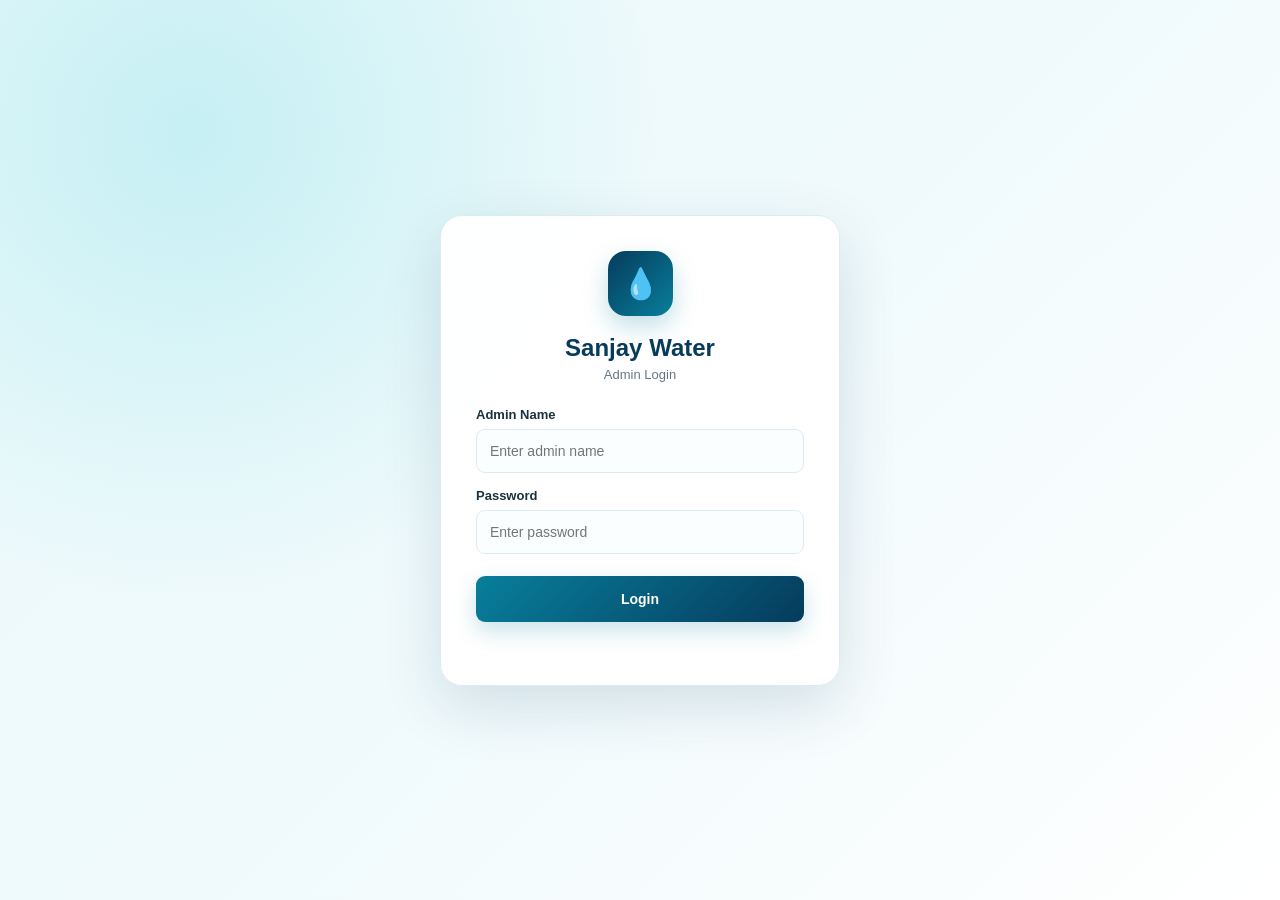
<file: admin/index.html>
<!DOCTYPE html>
<html lang="en">
<head>
    <meta charset="UTF-8">
    <meta name="viewport" content="width=device-width, initial-scale=1.0">

    <title>Sanjay Water | Admin Dashboard</title>

    <link rel="stylesheet" href="./admin.css">
</head>

<body>

<!-- ADMIN LOGIN -->
<div class="login-screen" id="loginScreen">

    <div class="login-box">

        <div class="login-logo">💧</div>

        <h2>Sanjay Water</h2>
        <p>Admin Login</p>

        <form id="loginForm">

            <label>Admin Name</label>

            <input
                type="text"
                id="adminName"
                placeholder="Enter admin name"
                autocomplete="username"
                required
            >

            <label>Password</label>

            <input
                type="password"
                id="adminPassword"
                placeholder="Enter password"
                autocomplete="current-password"
                required
            >

            <button type="submit" id="loginButton">
    <span id="loginButtonText">Login</span>
    <span class="loader" id="loginLoader"></span>
</button>

            <div class="login-error" id="loginError"></div>

        </form>

    </div>

</div>

    <!-- Sidebar -->
    <aside class="sidebar" id="sidebar">

        <div class="logo">
            <div class="logo-icon">💧</div>
            <div>
                <h2>Sanjay Water</h2>
                <span>Admin Panel</span>
            </div>
        </div>

        <nav>

            <a href="#" class="nav-link active" data-section="dashboard">
                <span>📊</span>
                Dashboard
            </a>

            <a href="#" class="nav-link" data-section="orders">
                <span>📦</span>
                Orders
            </a>

            <a href="#" class="nav-link" data-section="customers">
                <span>👥</span>
                Customers
            </a>

            <a href="#" class="nav-link" data-section="products">
                <span>💧</span>
                Products
            </a>

            <a href="#" class="nav-link" data-section="settings">
                <span>⚙️</span>
                Settings
            </a>

        </nav>

        <div class="sidebar-bottom">

            <a href="../index.html" class="back-site">
                ← Back to Website
            </a>

        </div>

    </aside>


    <!-- Main Content -->
    <main class="main">

        <!-- Header -->
        <header class="header">

            <button class="menu-btn" id="menuBtn">
                ☰
            </button>

            <div>
                <h1 id="pageTitle">Dashboard</h1>
                <p>Welcome back, Sanjay Singh 👋</p>
            </div>

            <div class="admin-profile">

                <div class="notification">
                    🔔
                    <span class="notification-dot"></span>
                </div>

                <div class="profile-avatar">
                    A
                </div>

                <div class="profile-info">
                    <strong>Admin</strong>
                    <span>Administrator</span>
                </div>

            </div>

        </header>


        <!-- Dashboard Section -->
        <section class="section active" id="dashboard">

            <!-- Stats -->
            <div class="stats-grid">

                <div class="stat-card">
                    <div class="stat-icon blue">📦</div>
                    <div>
                        <span>Total Orders</span>
                        <h2 id="totalOrders">0</h2>
                    </div>
                </div>

                <div class="stat-card">
                    <div class="stat-icon orange">⏳</div>
                    <div>
                        <span>Pending</span>
                        <h2 id="pendingOrders">0</h2>
                    </div>
                </div>

                <div class="stat-card">
                    <div class="stat-icon green">✓</div>
                    <div>
                        <span>Delivered</span>
                        <h2 id="deliveredOrders">0</h2>
                    </div>
                </div>

                <div class="stat-card">
                    <div class="stat-icon red">✕</div>
                    <div>
                        <span>Cancelled</span>
                        <h2 id="cancelledOrders">0</h2>
                    </div>
                </div>

            </div>


            <!-- Revenue -->
            <div class="revenue-card">

                <div>
                    <span>Total Revenue</span>
                    <h2 id="totalRevenue">₹0</h2>
                    <small>This is demo data for now</small>
                </div>

                <div class="revenue-icon">
                    💰
                </div>

            </div>


            <!-- Recent Orders -->
            <div class="card">

                <div class="card-header">

                    <div>
                        <h2>Recent Orders</h2>
                        <p>Latest customer orders</p>
                    </div>

                    <button class="view-all" onclick="showSection('orders')">
                        View All
                    </button>

                </div>

                <div class="table-wrapper">

                    <table>

                        <thead>
                            <tr>
                                <th>Order ID</th>
                                <th>Customer</th>
                                <th>Mobile</th>
                                <th>Bottle</th>
                                <th>Qty</th>
                                <th>Status</th>
                            </tr>
                        </thead>

                        <tbody id="recentOrdersTable"></tbody>

                    </table>

                </div>

            </div>

        </section>


        <!-- Orders Section -->
        <section class="section" id="orders">

            <div class="section-heading">

                <div>
                    <h2>All Orders</h2>
                    <p>Manage customer orders</p>
                </div>

            </div>


            <!-- Search -->
            <div class="search-box">

                <span>🔍</span>

                <input
                    type="text"
                    id="searchInput"
                    placeholder="Search by name, mobile or order ID..."
                >

            </div>


            <div class="filter-row">

                <button class="filter-btn active" data-filter="all">
                    All
                </button>

                <button class="filter-btn" data-filter="Pending">
                    Pending
                </button>

                <button class="filter-btn" data-filter="Confirmed">
                    Confirmed
                </button>

                <button class="filter-btn" data-filter="Delivered">
                    Delivered
                </button>

                <button class="filter-btn" data-filter="Cancelled">
                    Cancelled
                </button>

            </div>


            <div class="card">

                <div class="table-wrapper">

                    <table>

                        <thead>
                            <tr>
                                <th>Order ID</th>
                                <th>Customer</th>
                                <th>Mobile</th>
                                <th>Address</th>
                                <th>Bottle</th>
                                <th>Qty</th>
                                <th>Date</th>
                                <th>Status</th>
                                <th>Action</th>
                            </tr>
                        </thead>

                        <tbody id="ordersTable"></tbody>

                    </table>

                </div>

            </div>

        </section>


        <!-- Customers -->
        <section class="section" id="customers">

            <div class="section-heading">
                <div>
                    <h2>Customers</h2>
                    <p>Customer information</p>
                </div>
            </div>

            <div class="customer-grid" id="customerGrid"></div>

        </section>


        <!-- Products -->
        <section class="section" id="products">

            <div class="section-heading">
                <div>
                    <h2>Products</h2>
                    <p>Manage water bottle products</p>
                </div>
            </div>

            <div class="product-grid">

                <div class="product-card">
                    <div class="product-icon">💧</div>
                    <h3>1 Litre Bottle</h3>
                    <p>Small water bottle</p>
                    <strong>₹20</strong>
                </div>

                <div class="product-card">
                    <div class="product-icon">💧</div>
                    <h3>5 Litre Bottle</h3>
                    <p>Medium water bottle</p>
                    <strong>₹40</strong>
                </div>

                <div class="product-card">
                    <div class="product-icon">💧</div>
                    <h3>10 Litre Bottle</h3>
                    <p>Large water bottle</p>
                    <strong>₹60</strong>
                </div>

                <div class="product-card">
                    <div class="product-icon">💧</div>
                    <h3>20 Litre Bottle</h3>
                    <p>Water jar</p>
                    <strong>₹80</strong>
                </div>

            </div>

        </section>


        <!-- Settings -->
        <section class="section" id="settings">

            <div class="section-heading">
                <div>
                    <h2>Settings</h2>
                    <p>Admin panel settings</p>
                </div>
            </div>

            <div class="card settings-card">

                <h3>Store Information</h3>

                <label>Store Name</label>
                <input type="text" value="Sanjay Water">

                <label>Phone Number</label>
                <input type="tel" placeholder="Enter phone number">

                <label>Address</label>
                <textarea placeholder="Enter store address"></textarea>

                <button class="save-btn">
                    Save Changes
                </button>

            </div>

        </section>

    </main>


    <!-- Order Details Modal -->
    <div class="modal" id="orderModal">

        <div class="modal-box">

            <button class="close-modal" onclick="closeModal()">
                ×
            </button>

            <h2>Order Details</h2>

            <div id="orderDetails"></div>

        </div>

    </div>


    <script src="./admin.js"></script>

</body>
</html>
</file>
<file: admin/admin.css>
:root {
    --primary: #087F9C;
    --primary-dark: #063B5C;
    --aqua: #19C3D1;
    --light: #F0FAFC;
    --white: #FFFFFF;
    --dark: #19323F;
    --muted: #617783;
    --border: #DCEBF0;
    --shadow: 0 12px 35px rgba(6, 59, 92, 0.10);
    --shadow-hover: 0 16px 40px rgba(6, 59, 92, 0.15);
    --radius: 15px;
    --transition: 0.3s ease;
}

* {
    margin: 0;
    padding: 0;
    box-sizing: border-box;
}

body {
    font-family: Arial, sans-serif;
    background: #F0FAFC;
    color: var(--dark);
}

/* Sidebar */

.sidebar {
    width: 250px;
    height: 100vh;
    position: fixed;
    left: 0;
    top: 0;
    background: #FFFFFF;
    border-right: 1px solid var(--border);
    padding: 22px 15px;
    display: flex;
    flex-direction: column;
    z-index: 1000;
    box-shadow: 4px 0 25px rgba(6, 59, 92, 0.04);
}

.logo {
    display: flex;
    align-items: center;
    gap: 12px;
    padding: 5px 10px 30px;
}

.logo-icon {
    width: 45px;
    height: 45px;
    border-radius: 12px;
    background: linear-gradient(135deg, var(--primary-dark), var(--primary));
    color: white;
    display: flex;
    align-items: center;
    justify-content: center;
    font-size: 23px;
    box-shadow: 0 8px 20px rgba(8, 127, 156, 0.22);
}

.logo h2 {
    font-size: 17px;
    color: var(--primary-dark);
}

.logo span {
    font-size: 11px;
    color: var(--muted);
}

/* Navigation */

nav {
    display: flex;
    flex-direction: column;
    gap: 7px;
}

.nav-link {
    text-decoration: none;
    color: #617783;
    padding: 13px 15px;
    border-radius: 10px;
    display: flex;
    gap: 13px;
    align-items: center;
    font-size: 14px;
    transition: var(--transition);
}

.nav-link:hover {
    background: #E8F8FA;
    color: var(--primary);
    transform: translateX(2px);
}

.nav-link.active {
    background: linear-gradient(135deg, var(--primary-dark), var(--primary));
    color: white;
    box-shadow: 0 8px 22px rgba(6, 59, 92, 0.18);
}

.sidebar-bottom {
    margin-top: auto;
}

.back-site {
    display: block;
    text-decoration: none;
    color: var(--primary);
    padding: 13px;
    font-size: 14px;
    border-radius: 9px;
    transition: var(--transition);
}

.back-site:hover {
    background: #E8F8FA;
    color: var(--primary-dark);
}

/* Main */

.main {
    margin-left: 250px;
    min-height: 100vh;
}

.header {
    height: 85px;
    background: rgba(255, 255, 255, 0.92);
    backdrop-filter: blur(18px);
    -webkit-backdrop-filter: blur(18px);
    border-bottom: 1px solid var(--border);
    padding: 0 30px;
    display: flex;
    align-items: center;
    justify-content: space-between;
    box-shadow: 0 4px 25px rgba(6, 59, 92, 0.05);
}

.header h1 {
    font-size: 24px;
    color: var(--primary-dark);
}

.header p {
    font-size: 13px;
    color: var(--muted);
    margin-top: 4px;
}

.admin-profile {
    display: flex;
    align-items: center;
    gap: 13px;
}

.notification {
    font-size: 20px;
    position: relative;
    margin-right: 10px;
}

.notification-dot {
    position: absolute;
    width: 7px;
    height: 7px;
    background: #E63946;
    border-radius: 50%;
    right: -1px;
    top: 0;
}

.profile-avatar {
    width: 40px;
    height: 40px;
    background: linear-gradient(135deg, var(--primary-dark), var(--primary));
    color: white;
    border-radius: 50%;
    display: flex;
    align-items: center;
    justify-content: center;
    font-weight: bold;
    box-shadow: 0 6px 15px rgba(8, 127, 156, 0.20);
}

.profile-info {
    display: flex;
    flex-direction: column;
}

.profile-info strong {
    font-size: 13px;
    color: var(--dark);
}

.profile-info span {
    color: var(--muted);
    font-size: 11px;
}

.menu-btn {
    display: none;
}

/* Sections */

.section {
    display: none;
    padding: 30px;
}

.section.active {
    display: block;
}

.section-heading {
    display: flex;
    justify-content: space-between;
    margin-bottom: 25px;
}

.section-heading h2 {
    font-size: 22px;
    color: var(--primary-dark);
}

.section-heading p {
    color: var(--muted);
    font-size: 13px;
    margin-top: 5px;
}

/* Stats */

.stats-grid {
    display: grid;
    grid-template-columns: repeat(4, 1fr);
    gap: 18px;
}

.stat-card {
    background: white;
    border: 1px solid var(--border);
    border-radius: var(--radius);
    padding: 20px;
    display: flex;
    align-items: center;
    gap: 15px;
    box-shadow: var(--shadow);
    transition: var(--transition);
}

.stat-card:hover {
    transform: translateY(-3px);
    box-shadow: var(--shadow-hover);
}

.stat-icon {
    width: 50px;
    height: 50px;
    border-radius: 13px;
    display: flex;
    align-items: center;
    justify-content: center;
    font-size: 21px;
}

.stat-icon.blue {
    background: #E2F6FA;
}

.stat-icon.orange {
    background: #FFF2DF;
}

.stat-icon.green {
    background: #E6F8EE;
}

.stat-icon.red {
    background: #FFE9E9;
}

.stat-card span {
    color: var(--muted);
    font-size: 12px;
}

.stat-card h2 {
    margin-top: 5px;
    color: var(--primary-dark);
}

/* Revenue */

.revenue-card {
    margin-top: 20px;
    padding: 25px;
    border-radius: var(--radius);
    background:
        radial-gradient(
            circle at 85% 20%,
            rgba(25, 195, 209, 0.35),
            transparent 35%
        ),
        linear-gradient(
            135deg,
            var(--primary-dark),
            var(--primary)
        );
    color: white;
    display: flex;
    justify-content: space-between;
    align-items: center;
    box-shadow: 0 15px 35px rgba(6, 59, 92, 0.18);
}

.revenue-card span {
    opacity: 0.82;
    font-size: 13px;
}

.revenue-card h2 {
    font-size: 30px;
    margin: 7px 0;
}

.revenue-card small {
    opacity: 0.7;
}

.revenue-icon {
    font-size: 45px;
}

/* Card */

.card {
    background: white;
    border: 1px solid var(--border);
    border-radius: var(--radius);
    margin-top: 20px;
    overflow: hidden;
    box-shadow: var(--shadow);
}

.card-header {
    padding: 20px;
    display: flex;
    justify-content: space-between;
    align-items: center;
}

.card-header h2 {
    font-size: 18px;
    color: var(--primary-dark);
}

.card-header p {
    font-size: 12px;
    color: var(--muted);
    margin-top: 4px;
}

.view-all {
    border: 0;
    background: #E5F7FA;
    color: var(--primary);
    padding: 9px 14px;
    border-radius: 8px;
    cursor: pointer;
    font-weight: 600;
    transition: var(--transition);
}

.view-all:hover {
    background: var(--primary);
    color: white;
    transform: translateY(-2px);
}

/* Tables */

.table-wrapper {
    width: 100%;
    overflow-x: auto;
}

table {
    width: 100%;
    border-collapse: collapse;
    min-width: 750px;
}

th {
    background: #F2FAFC;
    color: #617783;
    font-size: 11px;
    text-align: left;
    padding: 14px 16px;
    white-space: nowrap;
}

td {
    padding: 15px 16px;
    border-top: 1px solid #E7F0F3;
    font-size: 12px;
    white-space: nowrap;
}

tbody tr {
    transition: 0.2s ease;
}

tbody tr:hover {
    background: #F8FCFD;
}

/* Status */

.status {
    padding: 6px 10px;
    border-radius: 20px;
    font-size: 10px;
    font-weight: bold;
}

.status.Pending {
    background: #FFF2D9;
    color: #C47B00;
}

.status.Confirmed {
    background: #E2F6FA;
    color: var(--primary);
}

.status.Delivered {
    background: #E5F8ED;
    color: #16834B;
}

.status.Cancelled {
    background: #FFE7E7;
    color: #D32F2F;
}

/* Search */

.search-box {
    background: white;
    border: 1px solid var(--border);
    border-radius: 10px;
    padding: 0 15px;
    display: flex;
    align-items: center;
    gap: 10px;
    max-width: 500px;
    box-shadow: 0 5px 18px rgba(6, 59, 92, 0.04);
}

.search-box:focus-within {
    border-color: var(--primary);
    box-shadow: 0 0 0 3px rgba(25, 195, 209, 0.12);
}

.search-box input {
    width: 100%;
    border: 0;
    outline: none;
    padding: 13px 0;
    color: var(--dark);
}

.filter-row {
    display: flex;
    gap: 8px;
    margin-top: 15px;
    flex-wrap: wrap;
}

.filter-btn {
    border: 1px solid var(--border);
    background: white;
    color: var(--muted);
    padding: 8px 14px;
    border-radius: 8px;
    cursor: pointer;
    font-size: 12px;
    transition: var(--transition);
}

.filter-btn:hover {
    border-color: var(--primary);
    color: var(--primary);
}

.filter-btn.active {
    background: linear-gradient(
        135deg,
        var(--primary-dark),
        var(--primary)
    );
    color: white;
    border-color: var(--primary);
    box-shadow: 0 6px 16px rgba(8, 127, 156, 0.18);
}

/* Action */

.action-btn {
    border: 0;
    background: #E5F7FA;
    color: var(--primary);
    padding: 7px 10px;
    border-radius: 7px;
    cursor: pointer;
    font-weight: 600;
    transition: var(--transition);
}

.action-btn:hover {
    background: var(--primary);
    color: white;
    transform: translateY(-1px);
}

/* Customers */

.customer-grid {
    display: grid;
    grid-template-columns: repeat(3, 1fr);
    gap: 18px;
}

.customer-card {
    background: white;
    border: 1px solid var(--border);
    border-radius: var(--radius);
    padding: 20px;
    box-shadow: var(--shadow);
    transition: var(--transition);
}

.customer-card:hover {
    transform: translateY(-3px);
    box-shadow: var(--shadow-hover);
}

.customer-card h3 {
    font-size: 16px;
    color: var(--primary-dark);
}

.customer-card p {
    color: var(--muted);
    font-size: 12px;
    margin-top: 8px;
}

/* Products */

.product-grid {
    display: grid;
    grid-template-columns: repeat(4, 1fr);
    gap: 18px;
}

.product-card {
    background: white;
    border: 1px solid var(--border);
    border-radius: var(--radius);
    padding: 25px;
    box-shadow: var(--shadow);
    transition: var(--transition);
}

.product-card:hover {
    transform: translateY(-4px);
    box-shadow: var(--shadow-hover);
}

.product-icon {
    font-size: 35px;
    margin-bottom: 15px;
}

.product-card h3 {
    font-size: 16px;
    color: var(--primary-dark);
}

.product-card p {
    font-size: 12px;
    color: var(--muted);
    margin: 7px 0 15px;
}

.product-card strong {
    color: var(--primary);
    font-size: 15px;
}

/* Settings */

.settings-card {
    padding: 25px;
    max-width: 600px;
}

.settings-card h3 {
    margin-bottom: 20px;
    color: var(--primary-dark);
}

.settings-card label {
    display: block;
    margin: 15px 0 7px;
    font-size: 13px;
    font-weight: 600;
}

.settings-card input,
.settings-card textarea {
    width: 100%;
    border: 1px solid var(--border);
    padding: 12px;
    border-radius: 8px;
    outline: none;
    color: var(--dark);
    background: #FBFEFF;
    transition: var(--transition);
}

.settings-card input:focus,
.settings-card textarea:focus {
    border-color: var(--primary);
    box-shadow: 0 0 0 3px rgba(25, 195, 209, 0.10);
}

.settings-card textarea {
    min-height: 100px;
    resize: vertical;
}

.save-btn {
    margin-top: 20px;
    background: linear-gradient(
        135deg,
        var(--primary),
        var(--primary-dark)
    );
    color: white;
    border: 0;
    padding: 12px 20px;
    border-radius: 8px;
    cursor: pointer;
    font-weight: 600;
    transition: var(--transition);
    box-shadow: 0 8px 20px rgba(8, 127, 156, 0.20);
}

.save-btn:hover {
    transform: translateY(-2px);
    box-shadow: 0 12px 25px rgba(6, 59, 92, 0.20);
}

/* Modal */

.modal {
    display: none;
    position: fixed;
    inset: 0;
    background: rgba(6, 59, 92, 0.55);
    backdrop-filter: blur(5px);
    -webkit-backdrop-filter: blur(5px);
    align-items: center;
    justify-content: center;
    z-index: 2000;
    padding: 20px;
}

.modal.show {
    display: flex;
}

.modal-box {
    background: white;
    width: 500px;
    max-width: 100%;
    border-radius: 18px;
    padding: 25px;
    position: relative;
    box-shadow: 0 20px 60px rgba(6, 59, 92, 0.20);
}

.modal-box h2 {
    margin-bottom: 20px;
    color: var(--primary-dark);
}

.close-modal {
    position: absolute;
    right: 18px;
    top: 15px;
    border: 0;
    background: none;
    color: var(--muted);
    font-size: 25px;
    cursor: pointer;
    transition: 0.2s ease;
}

.close-modal:hover {
    color: #D32F2F;
    transform: rotate(90deg);
}

/* Mobile */

@media (max-width: 900px) {

    .sidebar {
        transform: translateX(-100%);
        transition: 0.3s;
    }

    .sidebar.open {
        transform: translateX(0);
        box-shadow: 10px 0 35px rgba(6, 59, 92, 0.18);
    }

    .main {
        margin-left: 0;
    }

    .menu-btn {
        display: block;
        border: 0;
        background: transparent;
        color: var(--primary-dark);
        font-size: 22px;
        margin-right: 15px;
        cursor: pointer;
    }

    .header {
        padding: 0 18px;
    }

    .header > div:first-of-type {
        margin-right: auto;
    }

    .profile-info {
        display: none;
    }

    .stats-grid {
        grid-template-columns: repeat(2, 1fr);
    }

    .customer-grid {
        grid-template-columns: repeat(2, 1fr);
    }

    .product-grid {
        grid-template-columns: repeat(2, 1fr);
    }
}

@media (max-width: 600px) {

    .section {
        padding: 18px;
    }

    .stats-grid {
        grid-template-columns: 1fr;
    }

    .customer-grid,
    .product-grid {
        grid-template-columns: 1fr;
    }

    .header h1 {
        font-size: 19px;
    }

    .notification {
        display: none;
    }

    .revenue-card h2 {
        font-size: 25px;
    }

    .revenue-card {
        padding: 20px;
    }

    .revenue-icon {
        font-size: 35px;
    }
}

/* ==============================
   ADMIN LOGIN
================================ */

.login-screen {
    position: fixed;
    inset: 0;
    background:
        radial-gradient(
            circle at 15% 15%,
            rgba(25, 195, 209, 0.18),
            transparent 35%
        ),
        linear-gradient(
            135deg,
            #EAF9FB,
            #F0FAFC,
            #FFFFFF
        );
    display: flex;
    align-items: center;
    justify-content: center;
    padding: 20px;
    z-index: 99999;
}

.login-screen.hidden {
    display: none;
}

.login-box {
    width: 400px;
    max-width: 100%;
    background: rgba(255, 255, 255, 0.96);
    border: 1px solid var(--border);
    border-radius: 22px;
    padding: 35px;
    box-shadow: 0 20px 60px rgba(6, 59, 92, 0.14);
    text-align: center;
    backdrop-filter: blur(15px);
    -webkit-backdrop-filter: blur(15px);
}

.login-logo {
    width: 65px;
    height: 65px;
    background: linear-gradient(
        135deg,
        var(--primary-dark),
        var(--primary)
    );
    color: white;
    border-radius: 18px;
    display: flex;
    align-items: center;
    justify-content: center;
    margin: 0 auto 18px;
    font-size: 30px;
    box-shadow: 0 10px 25px rgba(8, 127, 156, 0.25);
}

.login-box h2 {
    font-size: 24px;
    margin-bottom: 5px;
    color: var(--primary-dark);
}

.login-box > p {
    color: var(--muted);
    font-size: 13px;
    margin-bottom: 25px;
}

.login-box form {
    text-align: left;
}

.login-box label {
    display: block;
    font-size: 13px;
    font-weight: 600;
    margin: 15px 0 7px;
    color: var(--dark);
}

.login-box input {
    width: 100%;
    padding: 13px;
    border: 1px solid var(--border);
    border-radius: 9px;
    outline: none;
    font-size: 14px;
    color: var(--dark);
    background: #FBFEFF;
    transition: var(--transition);
}

.login-box input:focus {
    border-color: var(--primary);
    box-shadow: 0 0 0 3px rgba(25, 195, 209, 0.12);
    background: white;
}

.login-box button {
    width: 100%;
    border: 0;
    background: linear-gradient(
        135deg,
        var(--primary),
        var(--primary-dark)
    );
    color: white;
    padding: 13px;
    border-radius: 9px;
    margin-top: 22px;
    font-size: 14px;
    font-weight: 600;
    cursor: pointer;
    box-shadow: 0 9px 22px rgba(8, 127, 156, 0.22);
    transition: var(--transition);
}

.login-box button:hover {
    background: linear-gradient(
        135deg,
        var(--primary-dark),
        #042B43
    );
    transform: translateY(-2px);
    box-shadow: 0 13px 28px rgba(6, 59, 92, 0.22);
}

.login-error {
    color: #D32F2F;
    font-size: 12px;
    text-align: center;
    margin-top: 12px;
    min-height: 16px;
}

/* ==============================
   LOGIN LOADING
================================ */

#loginButton {
    position: relative;
    min-height: 46px;
    display: flex;
    align-items: center;
    justify-content: center;
    gap: 10px;
}

#loginButton.loading {
    opacity: 0.85;
    cursor: not-allowed;
}

.loader {
    display: none;
    width: 18px;
    height: 18px;
    border: 3px solid rgba(255, 255, 255, 0.4);
    border-top-color: #FFFFFF;
    border-radius: 50%;
    animation: spin 0.7s linear infinite;
}

#loginButton.loading .loader {
    display: inline-block;
}

@keyframes spin {
    to {
        transform: rotate(360deg);
    }
}

@media (max-width: 500px) {

    .login-box {
        padding: 28px 22px;
        border-radius: 18px;
    }

    .login-logo {
        width: 60px;
        height: 60px;
        font-size: 27px;
    }

    .login-box h2 {
        font-size: 22px;
    }

}
</file>
